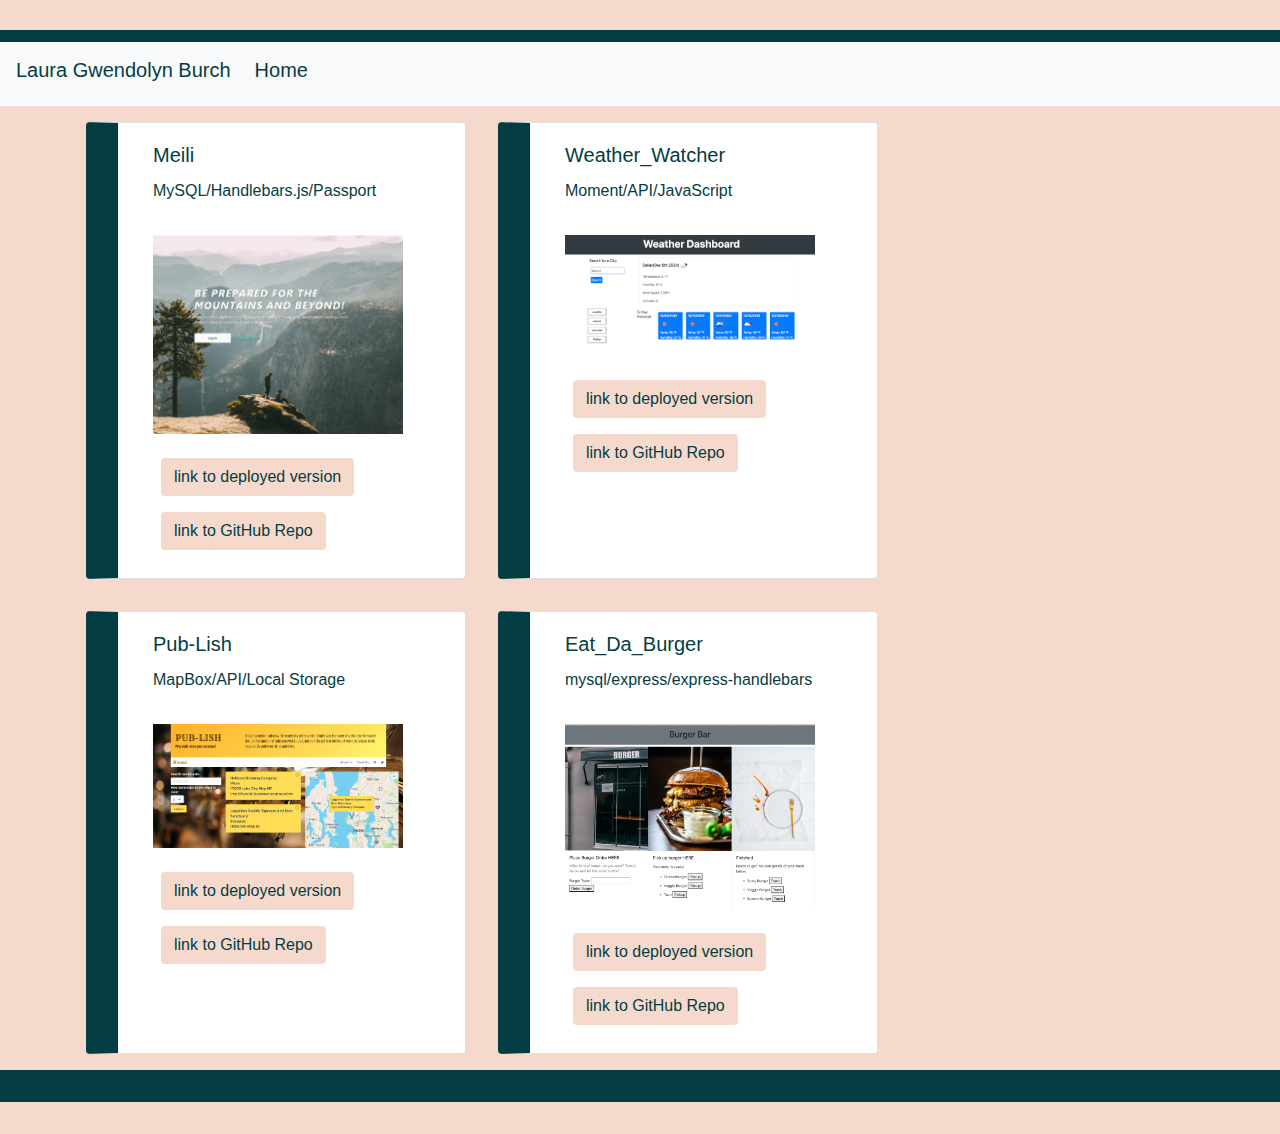
<file: portfolio.html>
<!DOCTYPE html>
<html lang="en">

<head>
  <meta charset="UTF-8">
  <meta name="viewport" content="width=device-width, initial-scale=1.0">
  <title>Work Page</title>
  <link rel="stylesheet" href="./assets/reset.css" />
  <link rel="stylesheet" href="https://cdnjs.cloudflare.com/ajax/libs/twitter-bootstrap/4.0.0/css/bootstrap.min.css" />
  <link rel="stylesheet" href="./assets/style.css" />
</head>

<body>
  <div class="header"></div>
  <div>
    <nav class="navbar navbar-expand-lg bg-light">
      <h1 class="navbar-brand textColor ">Laura Gwendolyn Burch</h1>
      <button class="navbar-toggler" type="button" data-toggle="collapse" data-target="#navbarNavDropdown"
        aria-controls="navbarNavDropdown" aria-expanded="false" aria-label="Toggle navigation">
        <span class="navbar-toggler-icon"></span>
      </button>
      <ul class="navbar-nav">
        <h5 class="nav-item">
          <a class="nav-link textColor" href="./index.html">Home</a>
        </h5>
      </ul>
  </div>
  <div class="container d-flex justify-content-center">
    <div class="row">
      <div class="card col-md-12 col-sm-12 col-lg-4" style="margin: 1em;">
        <div class="card-body">
          <h5 class="card-title textColor">Meili</h5>
          <p class="card-text textColor">MySQL/Handlebars.js/Passport </p>
          <img src="./images/meili.png" style="width: 250px; margin-top: 1em; margin-bottom: 1em;">
          <a href="https://secret-harbor-98103.herokuapp.com/" target="_blank" class="btn textColor"
            style="margin: .5em;">link to deployed version</a>
          <a href="https://github.com/LauraGwendolynBurch/Project_2" target="_blank" class="btn textColor"
            style="margin: .5em;">link to GitHub Repo</a>
        </div>
      </div>

      <div class="card col-md-12 col-sm-12 col-lg-4" style="margin: 1em;">
        <div class="card-body">
          <h5 class="card-title textColor">Weather_Watcher</h5>
          <p class="card-text textColor">Moment/API/JavaScript</p>
          <img src="./images/weather.png" style="width: 250px; margin-top: 1em; margin-bottom: 1em">
          <a href="https://lauragwendolynburch.github.io/Weather_Watcher/" target="_blank" class="btn textColor"
            style="margin: .5em;">link to deployed version</a>
          <a href="https://github.com/LauraGwendolynBurch/Weather_Watcher" target="_blank" class="btn textColor"
            style="margin: .5em;">link to GitHub Repo</a>
        </div>
      </div>

      <div class="card col-md-12 col-sm-12 col-lg-4" style="margin: 1em;">
        <div class="card-body">
          <h5 class="card-title textColor">Pub-Lish</h5>
          <p class="card-text textColor">MapBox/API/Local Storage</p>
          <img src="./images/pub.png" style="width: 250px; margin-top: 1em; margin-bottom: 1em">
          <a href="lauragwendolynburch.github.io/pub-lish/" target="_blank" class="btn textColor"
            style="margin: .5em;">link to deployed version</a>
          <a href="https://github.com/LauraGwendolynBurch/Pub-Lish" target="_blank" class="btn textColor"
            style="margin: .5em;">link to GitHub Repo</a>
        </div>
      </div>

      <div class="card col-md-12 col-sm-12 col-lg-4" style="margin: 1em;">
        <div class="card-body">
          <h5 class="card-title textColor">Eat_Da_Burger</h5>
          <p class="card-text textColor">mysql/express/express-handlebars</p>
          <img src="./images/burger.png" style="width: 250px; margin-top: 1em; margin-bottom: 1em">
          <a href="https://rocky-fortress-95014.herokuapp.com/" target="_blank" class="btn textColor" style="margin: .5em;">link to deployed version</a>
          <a href="https://github.com/LauraGwendolynBurch/Eat_Da_Burger/" target="_blank" class="btn textColor" style="margin: .5em;">link to GitHub Repo</a>
        </div>
      </div>

    </div>
  </div>
  <div class="footer"></div>
  <script src="https://code.jquery.com/jquery-3.5.1.slim.min.js"
    integrity="sha384-DfXdz2htPH0lsSSs5nCTpuj/zy4C+OGpamoFVy38MVBnE+IbbVYUew+OrCXaRkfj"
    crossorigin="anonymous"></script>
  <script src="https://cdn.jsdelivr.net/npm/popper.js@1.16.1/dist/umd/popper.min.js"
    integrity="sha384-9/reFTGAW83EW2RDu2S0VKaIzap3H66lZH81PoYlFhbGU+6BZp6G7niu735Sk7lN"
    crossorigin="anonymous"></script>
  <script src="https://cdn.jsdelivr.net/npm/bootstrap@4.5.3/dist/js/bootstrap.min.js"
    integrity="sha384-w1Q4orYjBQndcko6MimVbzY0tgp4pWB4lZ7lr30WKz0vr/aWKhXdBNmNb5D92v7s"
    crossorigin="anonymous"></script>
  <script src="./assets/index.js"></script>
</body>

</html>
</file>
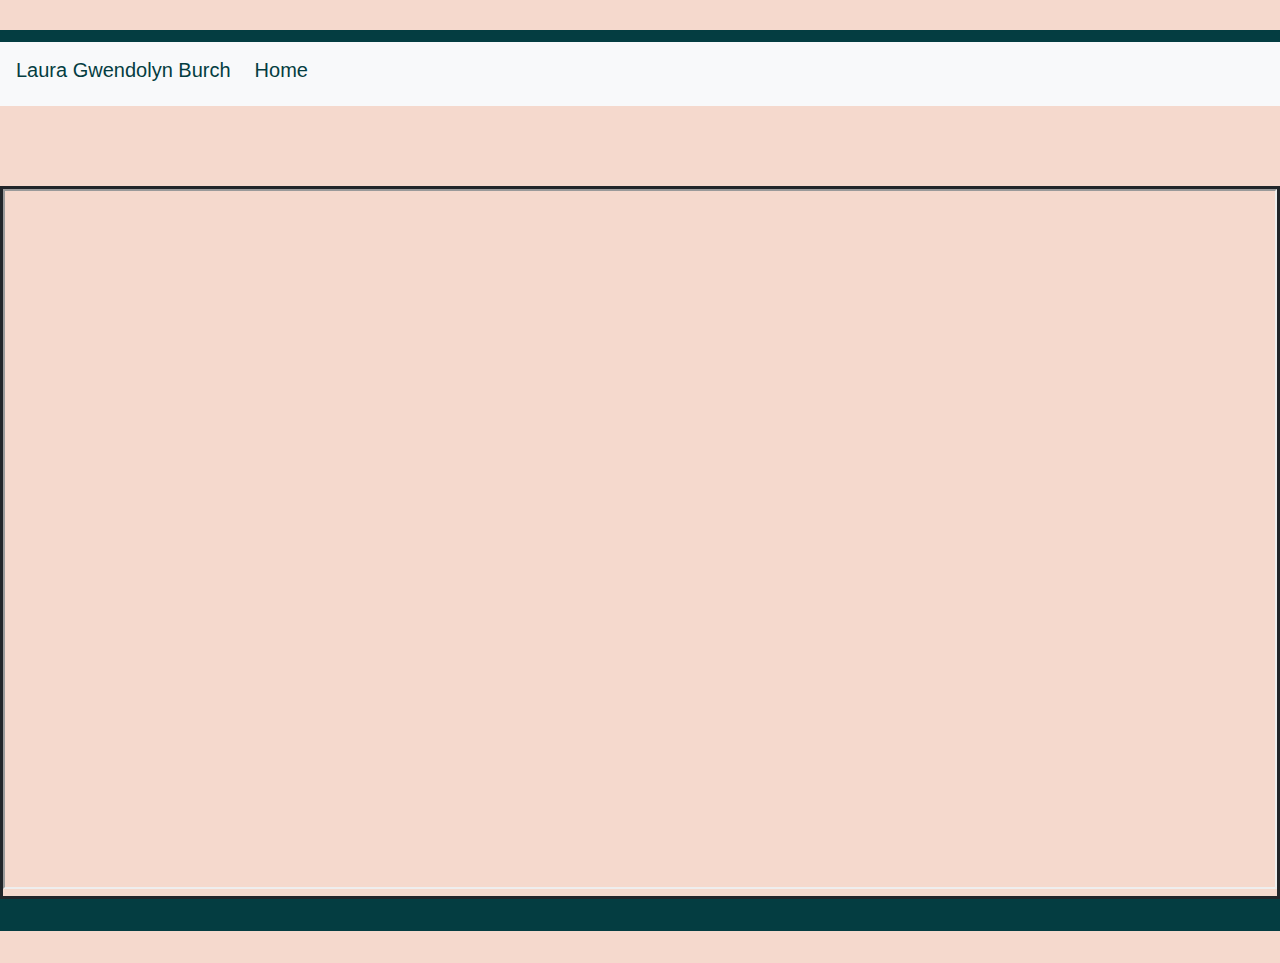
<file: resume.html>
<!DOCTYPE html>
<html lang="en">
<head>
    <meta charset="UTF-8">
    <meta name="viewport" content="width=device-width, initial-scale=1.0">
    <title>Resume page</title>
    <link rel="stylesheet" href="./assets/reset.css"/>
    <link rel="stylesheet" href="https://cdnjs.cloudflare.com/ajax/libs/twitter-bootstrap/4.0.0/css/bootstrap.min.css" />
    <link rel="stylesheet" href="./assets/style.css"/>
</head>
<body>
    <div class="header"></div>
    <div>
    <nav class="navbar navbar-expand-lg bg-light">
        <h1 class="navbar-brand textColor" >Laura Gwendolyn Burch</h1>
        <button class="navbar-toggler" type="button" data-toggle="collapse" data-target="#navbarNavDropdown" aria-controls="navbarNavDropdown" aria-expanded="false" aria-label="Toggle navigation">
          <span class="navbar-toggler-icon"></span>
        </button>
        <ul class="navbar-nav">
        <h5 class="nav-item">
            <a class="nav-link textColor" href="./index.html">Home</a>
        </h5>
    </ul>
    </div>
    
    <div class="container2">
    <iframe src="./images/Code_Resume _Feb.pdf" width="100%" height="700px"></iframe>
    </div>
    <div class="footer"></div>
    <script src="https://code.jquery.com/jquery-3.5.1.slim.min.js" integrity="sha384-DfXdz2htPH0lsSSs5nCTpuj/zy4C+OGpamoFVy38MVBnE+IbbVYUew+OrCXaRkfj" crossorigin="anonymous"></script>
    <script src="https://cdn.jsdelivr.net/npm/popper.js@1.16.1/dist/umd/popper.min.js" integrity="sha384-9/reFTGAW83EW2RDu2S0VKaIzap3H66lZH81PoYlFhbGU+6BZp6G7niu735Sk7lN" crossorigin="anonymous"></script>
    <script src="https://cdn.jsdelivr.net/npm/bootstrap@4.5.3/dist/js/bootstrap.min.js" integrity="sha384-w1Q4orYjBQndcko6MimVbzY0tgp4pWB4lZ7lr30WKz0vr/aWKhXdBNmNb5D92v7s" crossorigin="anonymous"></script>
    <script src="./assets/index.js"></script> 
</body>
</html>
</file>
<file: assets/style.css>
body {
    background-color: rgb(245, 217, 205);
    opacity: 100%;
}

.imageOne {
    background-image: url("../images/hero.jpg");
    background-position: inherit;
    background-repeat: no-repeat;
    background-size: cover;
    opacity: 85%;
    height: 650px;
    border-left: 3em solid rgb(4, 61, 65);
}  

nav {
   position: fixed;
   border-top: .75em solid rgb(4, 61, 65);
}

.textColor {
    color: rgb(4, 61, 65);
    font-family: Verdana, Geneva, Tahoma, sans-serif;
}

.footer{
    height: 60px;
    background-color: rgb(245, 217, 205);
    border-top: 2em solid rgb(4, 61, 65);
    padding-top: 2em;
}

.header{
    background-color: rgb(245, 217, 205) !important;
    height: 30px;
}

.lowercard{
    width: 80%;
}
 
.btn{
    background-color: rgb(245, 217, 205);
}

.modalContact {
    background-image: url("../images/chicken2.png");
    background-position: inherit;
    background-repeat: no-repeat;
    background-size: cover;
    opacity: 85%;
    height: 650px;
}

.insideModal{
    background-color: rgb(245, 217, 205);
}

a:hover{
    cursor: pointer;
}

ul {
    list-style: none;
}

.container2 {
   margin-top: 5em;
   border: 3px solid; 
 } 
 
.card{
    border-left: 2em solid rgb(4, 61, 65);
}
</file>
